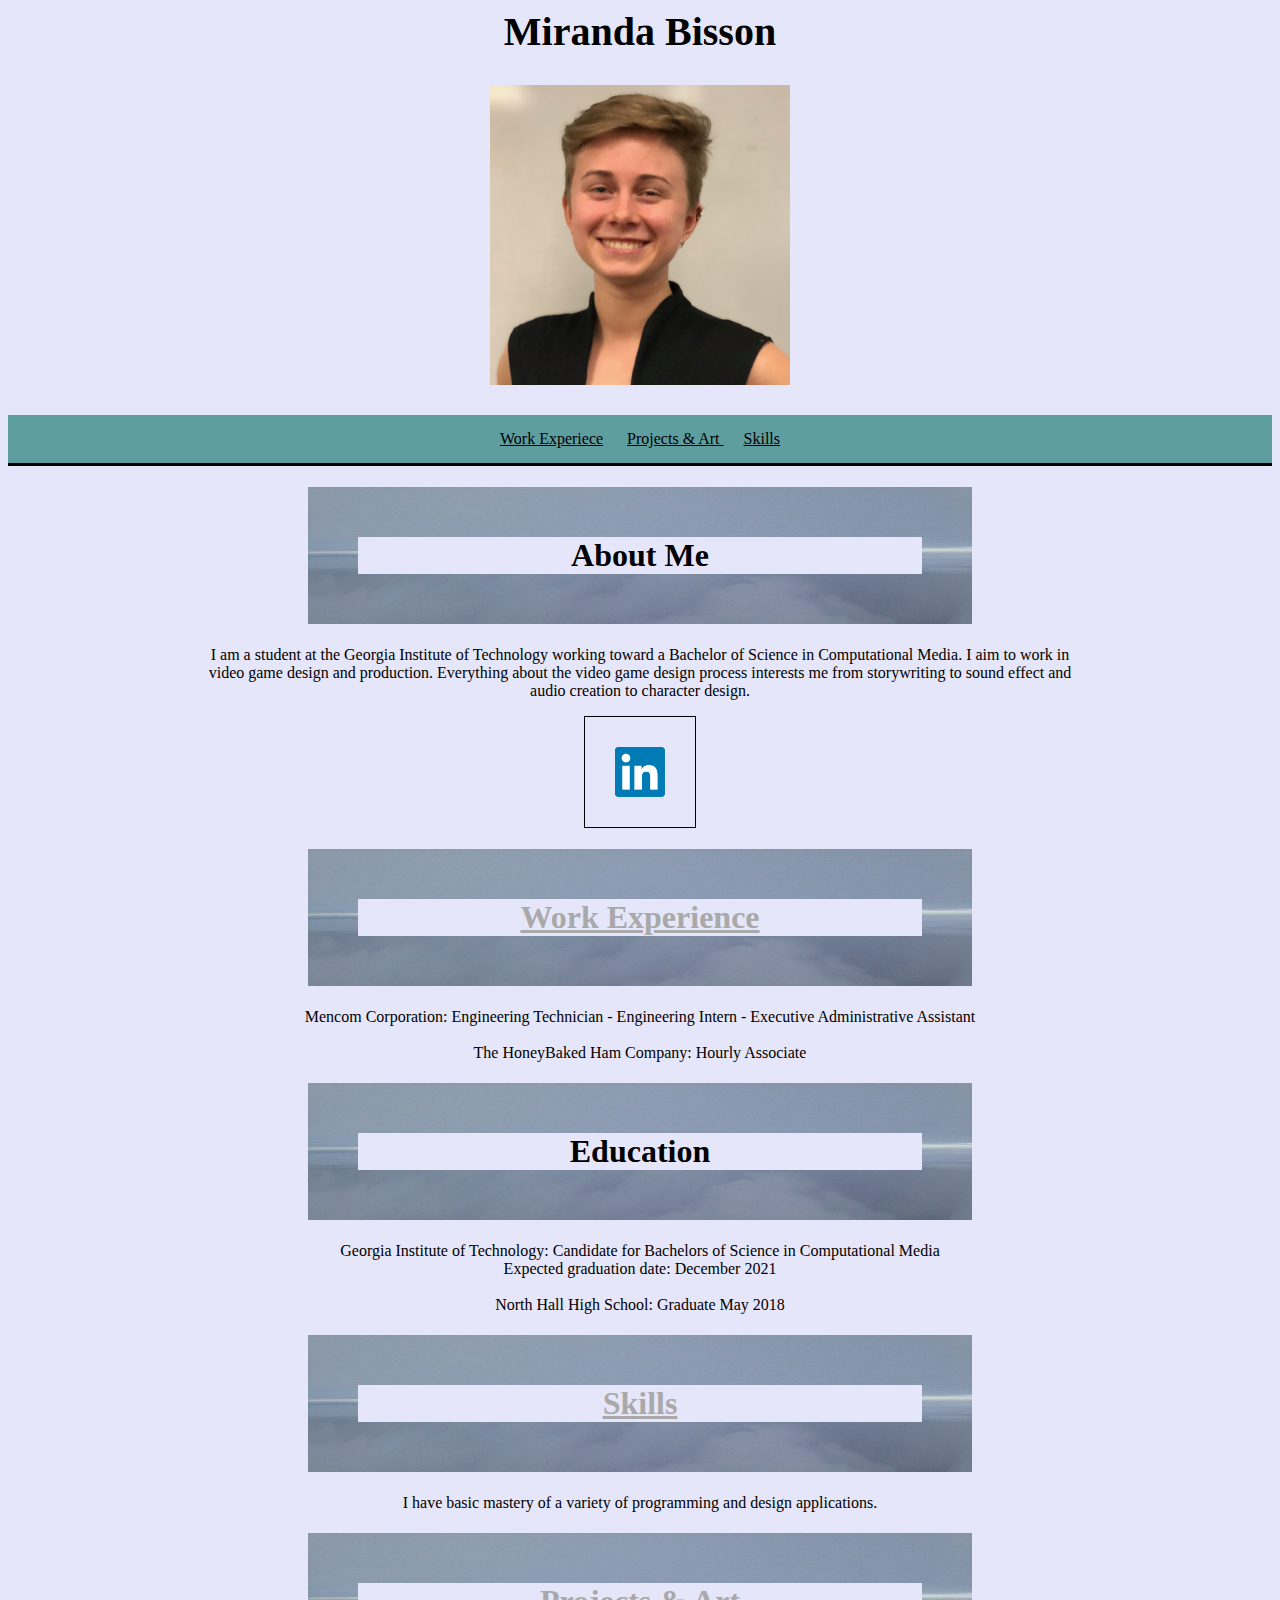
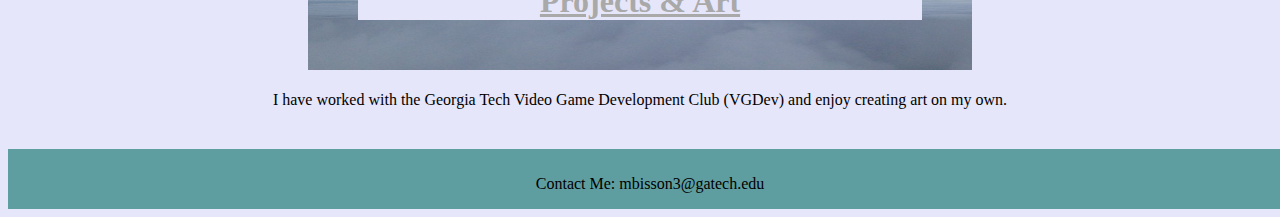
<file: index.html>
<!DOCTYPE html>
<html id=homepage>
    <head>
        <link rel="stylesheet" href="PersonalWebsiteStyle.css">
        <title>Miranda Bisson</title>
    </head>
    <body>
    <h4 class="name"> Miranda Bisson </h4>
    <img src="LinkedIn.jpeg" alt="PersonalPicture" class = center width = 300px height=300px>
    <div class ="topnav">
        <a class="active" href="WorkExperience.html">Work Experiece</a>
        <a href="ProjectsArt.html">Projects &amp; Art </a>
        <a href="Skills.html">Skills</a>
        </div>
    <h1 id="cloudborder"> About Me </h1>
        <p> I am a student at the Georgia Institute of Technology working toward a Bachelor of Science in Computational Media. I aim to work in video game design and production. Everything about the video game design process interests me from storywriting to sound effect and audio creation to character design. </p>
        <a href="https://www.linkedin.com/in/miranda-bisson/">
        <img id="linkedIn" src="linkedIn.jpg" alt="linkedInLogo" class= center width=50px height=50px>
        </a>
    <h1 id="cloudborder"><a href="WorkExperience.html">Work Experience</a></h1>
        <p> Mencom Corporation: Engineering Technician - Engineering Intern - Executive Administrative Assistant <br><br>
        The HoneyBaked Ham Company: Hourly Associate </p>
    <h1 id="cloudborder"> Education </h1>
        <p> Georgia Institute of Technology: Candidate for Bachelors of Science in Computational Media <br> Expected graduation date: December 2021 <br><br> North Hall High School: Graduate May 2018 </p>
    <h1 id="cloudborder"> <a href="Skills.html">Skills</a></h1>
        <p> I have basic mastery of a variety of programming and design applications. </p>
    <h1 id="cloudborder"> <a href="ProjectsArt.html">Projects &amp; Art </a></h1>
        <p> I have worked with the Georgia Tech Video Game Development Club (VGDev) and enjoy creating art on my own. </p>
    <div class="footer">
        <p>Contact Me: mbisson3@gatech.edu </p>
    </div>
    </body>

</html>
</file>
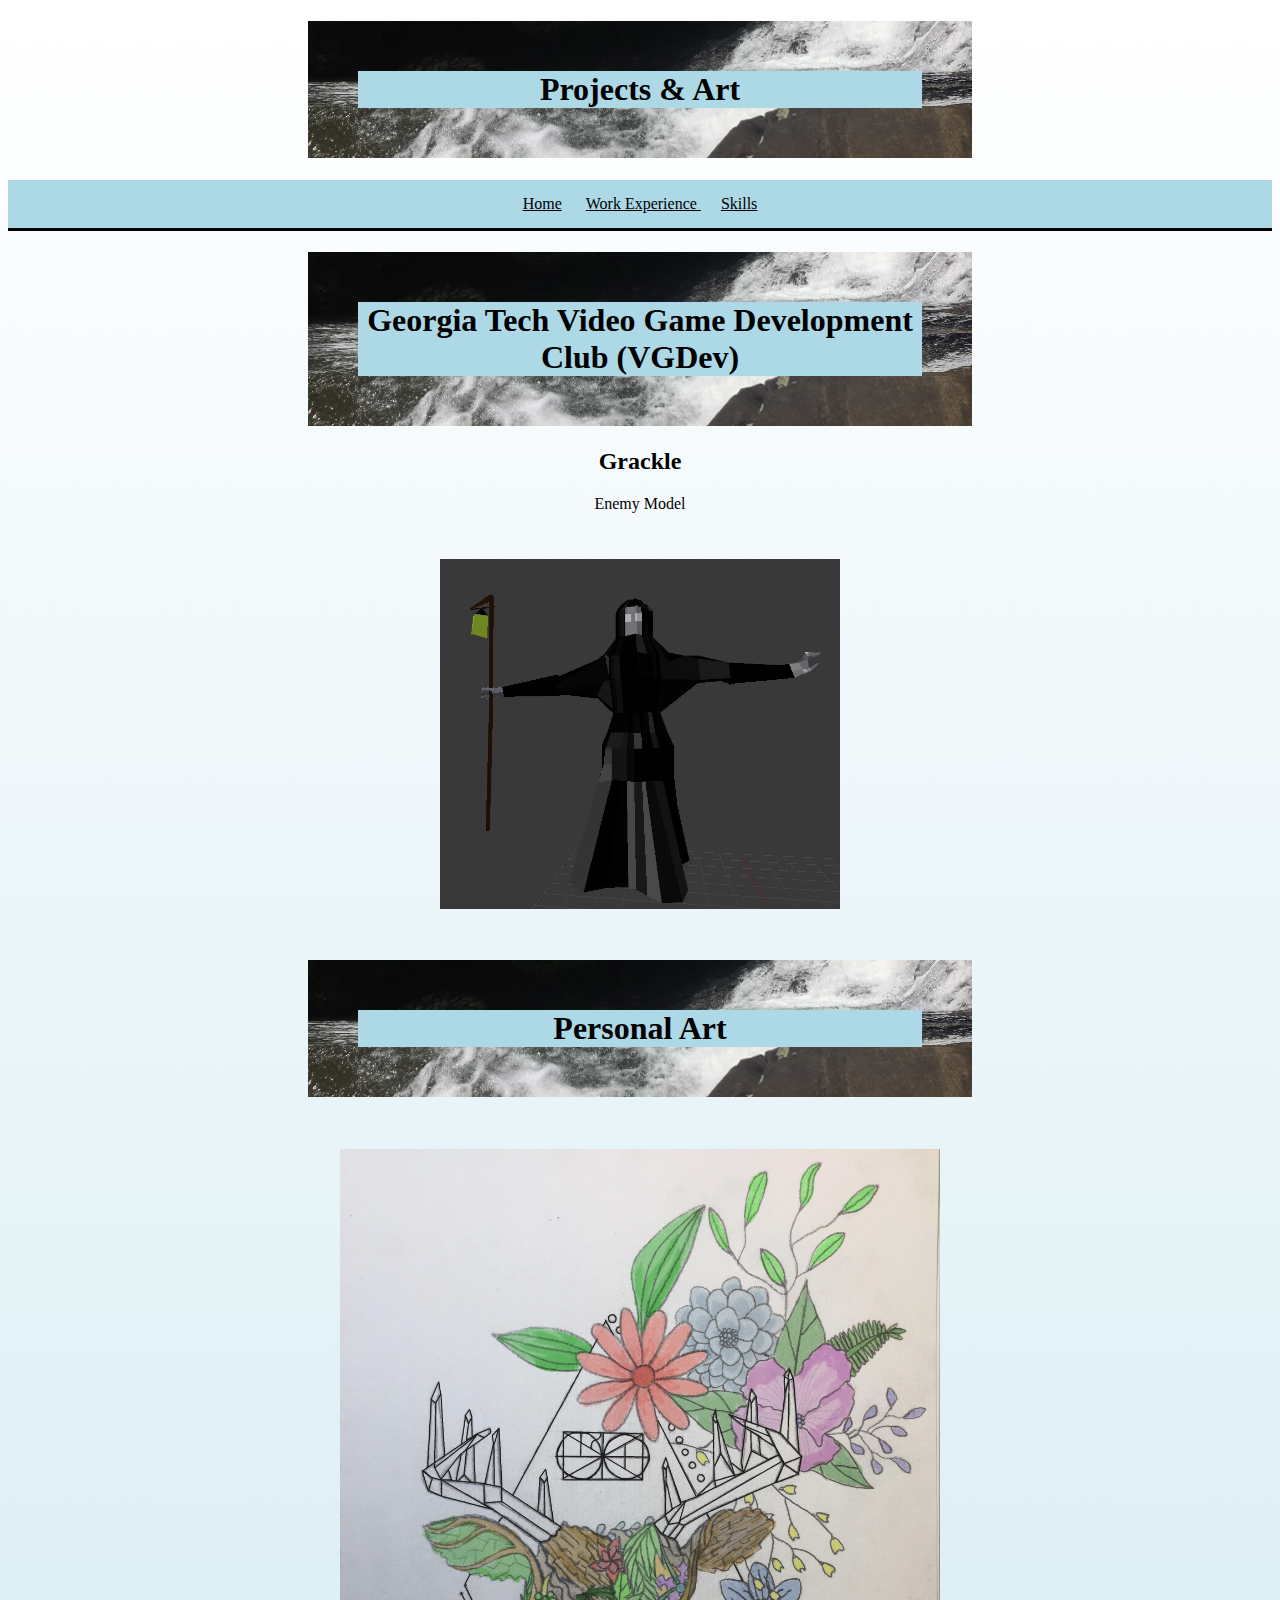
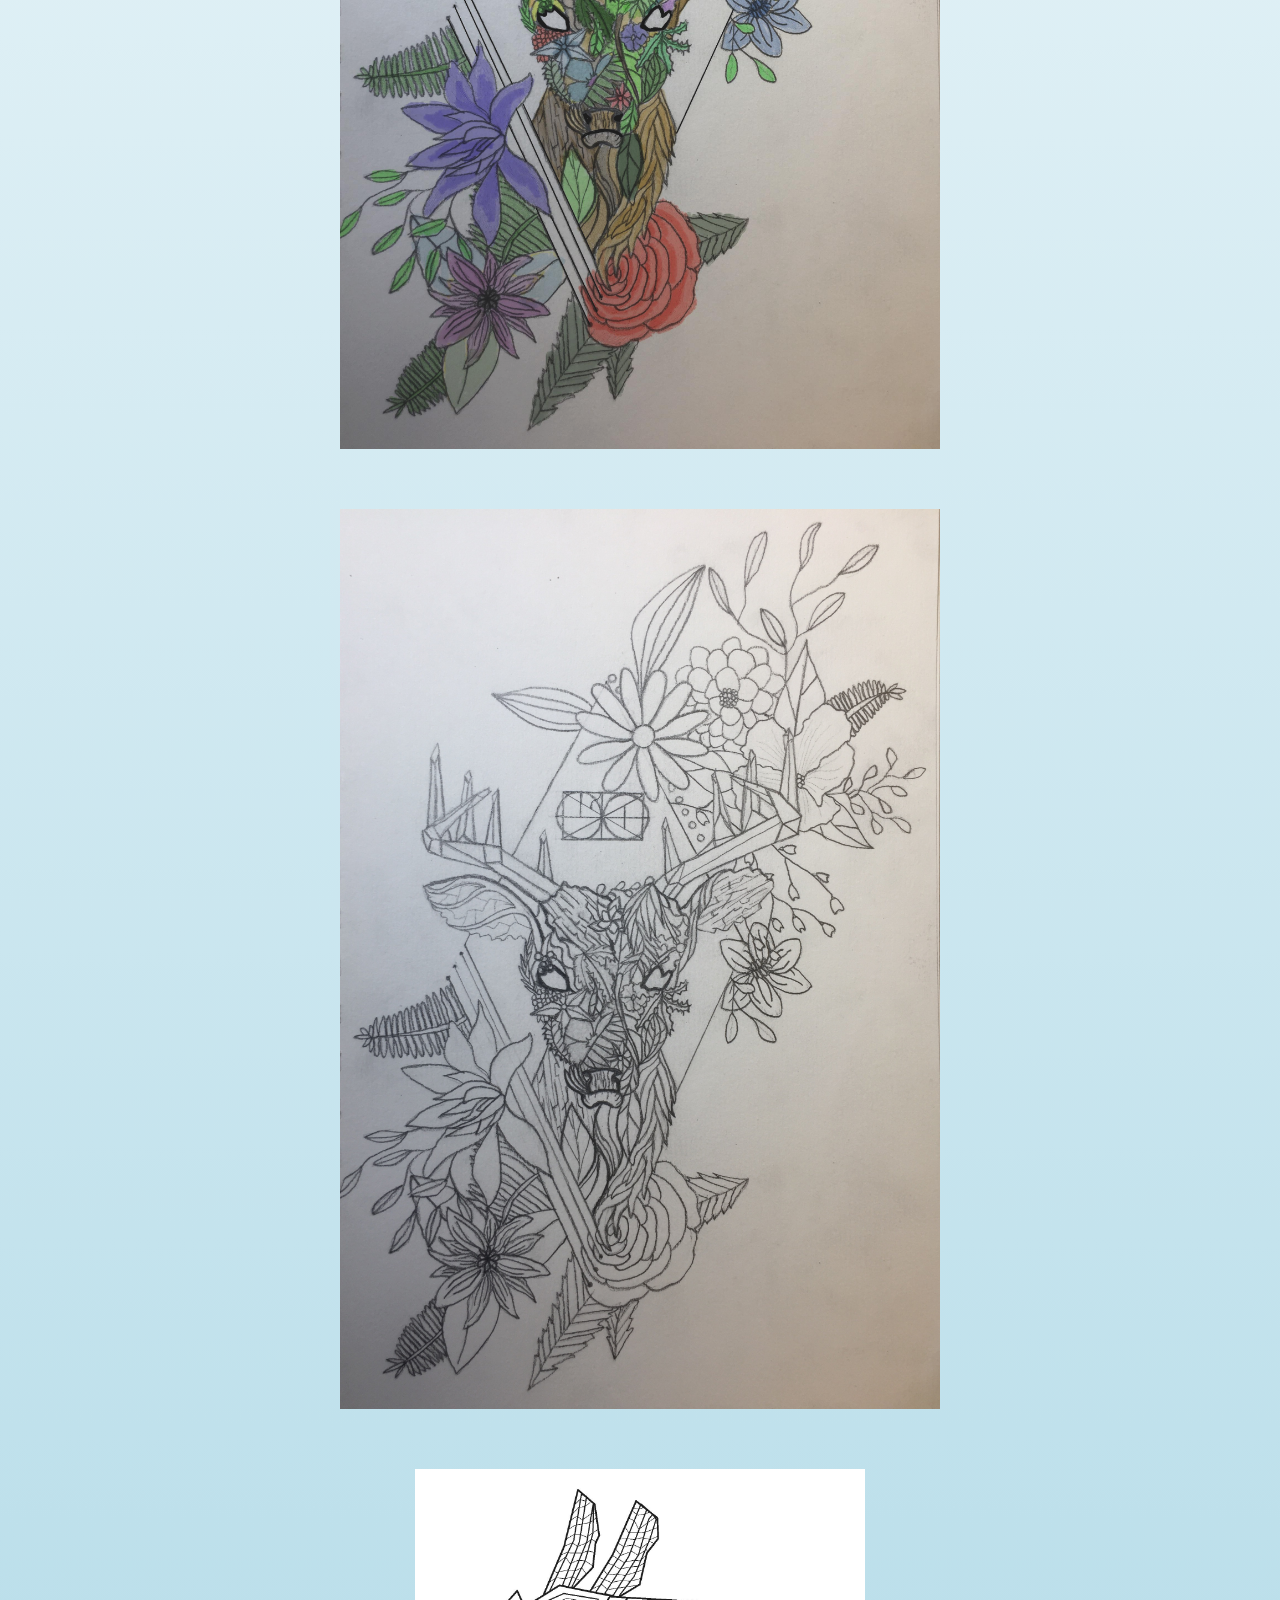
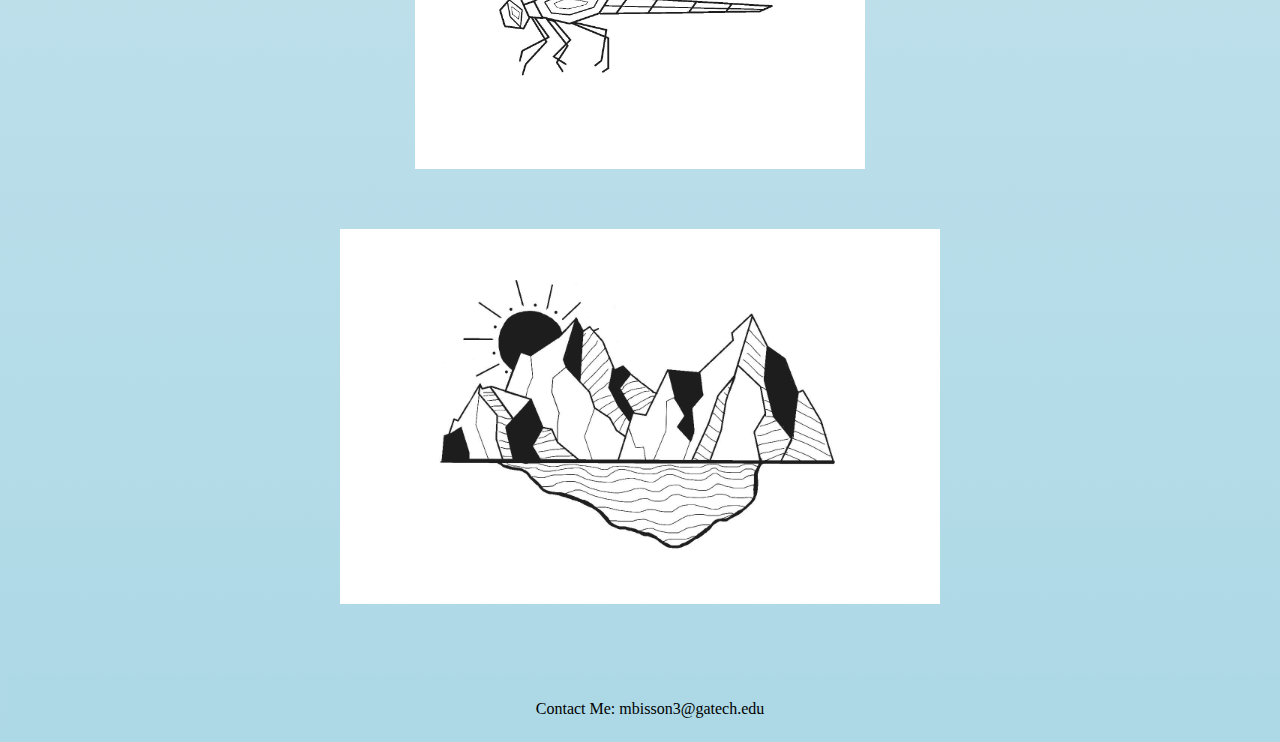
<file: ProjectsArt.html>
<!DOCTYPE html>
<html>
    <head> <link rel="stylesheet" href="PersonalWebsiteStyle.css">
        <title> Projects &amp; Art </title> </head>
    <body id = "grad3">
        <h1 id="waterborder"> Projects &amp; Art </h1>
        <div class ="topnav" id="lightbluenav">
        <a class="active" href="index.html"> Home</a>
        <a href="WorkExperience.html"> Work Experience </a>
        <a href="Skills.html">Skills</a>
        </div>
    <h1 id="waterborder"> Georgia Tech Video Game Development Club (VGDev) </h1>
        <h2> Grackle </h2>
            <p> Enemy Model </p>
            <img src="GrackleEnemyModel.jpg" alt="Enemy Model" class="center" width=400px height=350px>
    <h1 id="waterborder"> Personal Art </h1>
        <img src="deer2color.jpeg" alt="Deer Color" class="center" height=900px width=600px>
        <img src="deer2.jpeg" alt="Deer" class="center" height=900px width=600px>
        <img src="Dragonfly.jpg" alt="Dragonfly" class="center" width=450px height=300px>
        <img src="ribtatidea1.jpg" alt="mountains" width = 600px height= 375px class="center">
    <div class="footer" id="lightbluenav">
        <p>Contact Me: mbisson3@gatech.edu </p>
    </div>
    </body>
</html>
</file>
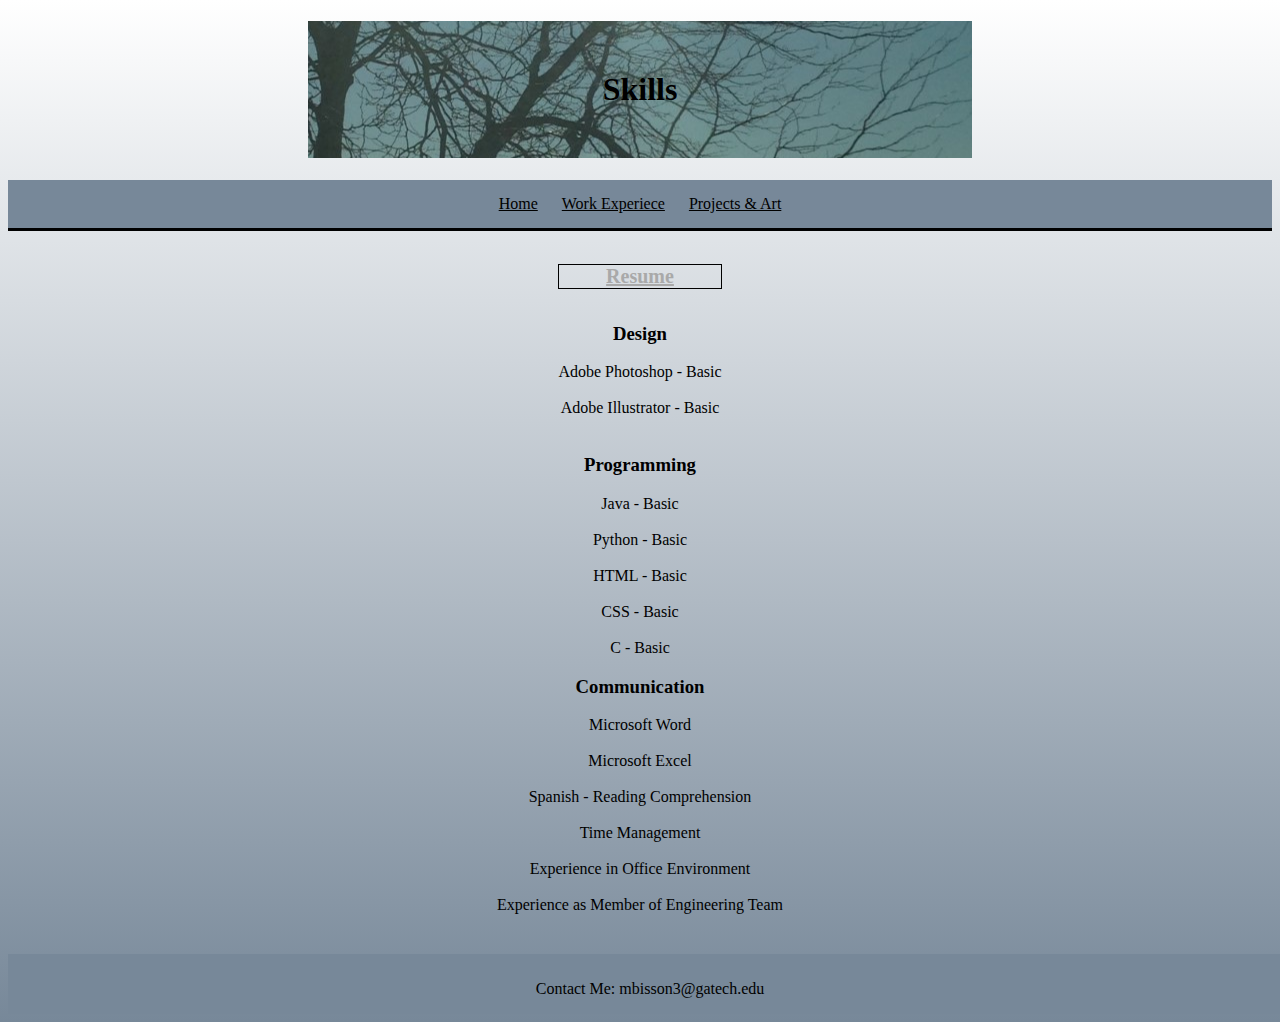
<file: Skills.html>
<!DOCTYPE html>
<html>
    <head>
        <link rel="stylesheet" href="PersonalWebsiteStyle.css">
        <title>Skills</title>
    </head>
    <body id = "grad1">
        <h1 id="treesandsunborder"> Skills </h1>
        <div class ="topnav" id="lightslategreynav">
        <a class="active" href="index.html"> Home</a>
        <a href="WorkExperience.html">Work Experiece</a>
        <a href="ProjectsArt.html">Projects &amp; Art </a>
        </div>
        <h5 id="linkedIn"> <a href="https://www.linkedin.com/in/miranda-bisson/detail/treasury/summary/?entityUrn=urn%3Ali%3Afsd_profileTreasuryMedia%3A(ACoAACpwB5oBDcF9rYi59Oey5XA9MXTIqYdMHHk%2C1572967127040)&section=summary&treasuryCount=1"> Resume </a>  </h5>
        <h3> Design </h3>
        <p> Adobe Photoshop - Basic <br><br> Adobe Illustrator - Basic <br><br> 
        </p>
        <h3> Programming </h3>
        <p>
        Java - Basic <br><br> Python - Basic <br><br> HTML - Basic <br><br> CSS - Basic <br><br> C - Basic 
        </p>
        <h3> Communication </h3>
        <p>
            Microsoft Word <br><br> Microsoft Excel <br><br> Spanish - Reading Comprehension <br><br> Time Management <br><br> Experience in Office Environment <br><br> Experience as Member of Engineering Team
        </p>
    <div class="footer" id="lightslategreynav">
        <p>Contact Me: mbisson3@gatech.edu </p>
    </div>
    </body>



</html>
</file>
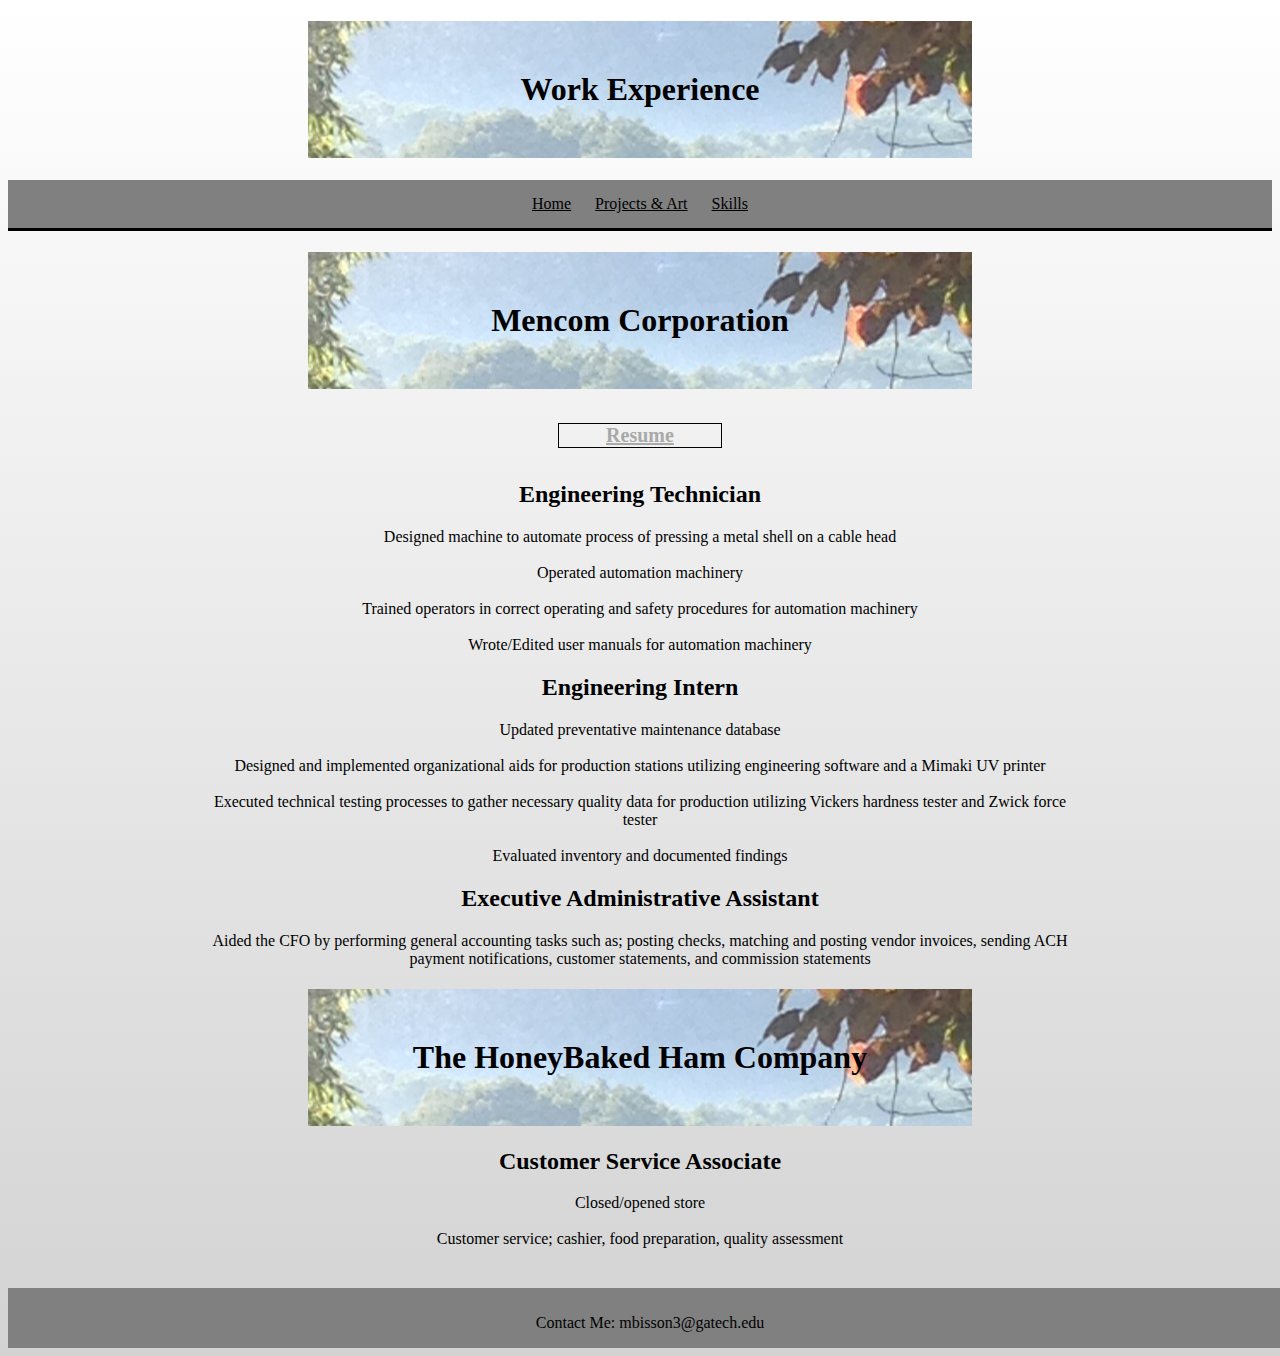
<file: WorkExperience.html>
<!DOCTYPE html>
<html>
    <head><link rel="stylesheet" href="PersonalWebsiteStyle.css"></head>
        <title>Work Experience</title>
    <body id="grad2">
        <h1 id="treesborder"> Work Experience </h1>
        <div class ="topnav" id="greynav">
        <a class="active" href="index.html">Home</a>
        <a href="ProjectsArt.html">Projects &amp; Art</a>
        <a href="Skills.html">Skills</a>
        </div>
    <h1 id="treesborder"> Mencom Corporation </h1>
        <h5 id="linkedIn"> <a href="https://www.linkedin.com/in/miranda-bisson/detail/treasury/summary/?entityUrn=urn%3Ali%3Afsd_profileTreasuryMedia%3A(ACoAACpwB5oBDcF9rYi59Oey5XA9MXTIqYdMHHk%2C1572967127040)&section=summary&treasuryCount=1"> Resume </a>  </h5>
        <h2> Engineering Technician </h2>
            <p> Designed machine to automate process of pressing a metal shell on a cable head <br><br> Operated automation machinery <br><br> Trained operators in correct operating and safety procedures for automation machinery <br><br> Wrote/Edited user manuals for automation machinery </p>
        <h2> Engineering Intern </h2>
            <p> Updated preventative maintenance database <br><br> Designed and implemented organizational aids for production stations utilizing engineering software and a Mimaki UV printer <br><br> Executed technical testing processes to gather necessary quality data for production utilizing Vickers hardness tester and Zwick force tester <br><br> Evaluated inventory and documented findings
 </p>
        <h2>Executive Administrative Assistant </h2>
            <p> Aided the CFO by performing general accounting tasks such as; posting checks, matching and posting vendor invoices, sending ACH payment notifications, customer statements, and commission statements </p>
    <h1 id="treesborder"> The HoneyBaked Ham Company </h1>
        <h2> Customer Service Associate </h2>
            <p> Closed/opened store <br><br> Customer service; cashier, food preparation, quality assessment
            </p>
    <div class="footer" id="greynav">
        <p>Contact Me: mbisson3@gatech.edu </p>
    </div>
    </body>
</html>
</file>
<file: PersonalWebsiteStyle.css>
#homepage {
    background-color:lavender;
}
h1 {
    border:50px solid transparent;
    text-align: center;
    color:black;
    margin-left:300px;
    margin-right:300px
}
h2 {
    text-align: center;
}
h3 {
    text-align: center;
}
h4 {
    font-family:"Georgia", serif; 
    font-style: normal;
    font-size: 40px;
    text-align: center;
    padding: 0px;
    margin: 0px;
}
h5 {
    font-size: 20px;
    text-align:center;
    margin-left: 550px;
    margin-right: 550px;
}
p {
    text-align:center;
    padding-left: 200px;
    padding-right: 200px;
    color:black
}
a:link {
    color:darkgrey;
}
a:visited {
    color:darkgray;
}
a:hover {
    color:lightgrey;
}
#grad1 {
    background-image:linear-gradient(white, lightslategray);
}
#grad2 {
    background-image:linear-gradient(white, lightgrey);
}
#grad3 {
    background-image:linear-gradient(white, lightblue);
}
.topnav a {
    padding: 10px;
    text-align:center;
    color:black;
}
.topnav {
    border-bottom: 3px solid black;
    padding: 15px;
    background-color:cadetblue;
    text-align:center;
    overflow:hidden;
}
#greynav{
    background-color: grey;
}
#lightbluenav {
    background-color: lightblue;
}
#lightslategreynav {
    background-color: lightslategray;
}
.topnav a:hover {
    color:white;
    border: 1px solid black;
}
.center {
    padding:30px;
    background-color:transparent;
    display:block;
    margin-left:auto;
    margin-right:auto;
    width; 50%;
}
.footer {
    position:relative;
    width: 100%;
    margin-top: 40px;
    height: 40px;
    padding:10px;
    background-color:cadetblue;
    color: black;
    text-align: center;
}
#name {
    font: Jazz LET;
}
@keyframes blink { 
   from { border-color: black; } 
    to { border-color: lavender;}
}
#linkedIn{
    border:1px solid black;
    animation: blink .5s infinite alternate;
}
/*border Ids*/
#cloudborder {
    border-image: url(cloudborder.jpg) 10% ;
    background-color:lavender;
    color:black;
}
#treesborder {
    background-image: url(treesborder.jpg);
    background-position: center;
}
#treesandsunborder {
    background-image: url(treeandsunborder.jpg);
    background-repeat: no-repeat;
    background-position: center;
}
#waterborder {
    border-image: url(waterborder.jpg) 10%;
    background-color:lightblue;
    color:black;
}
</file>
